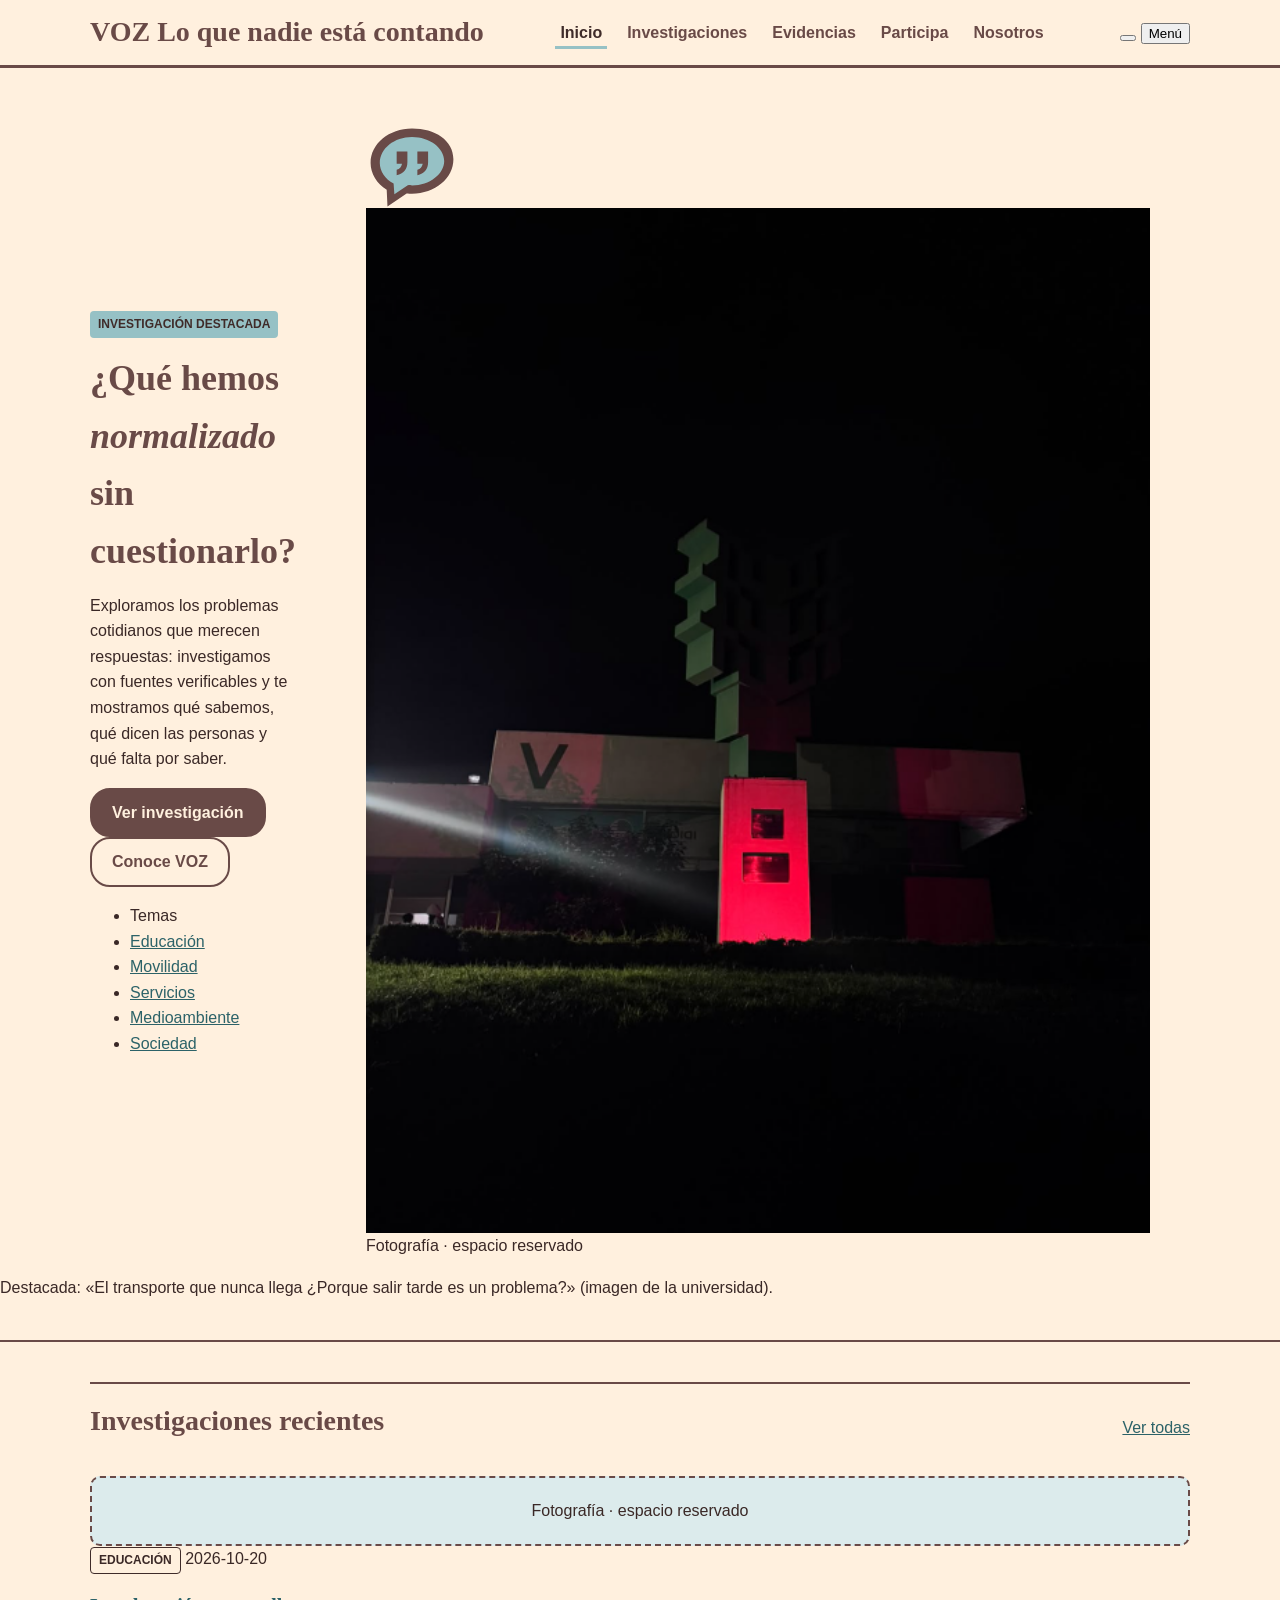
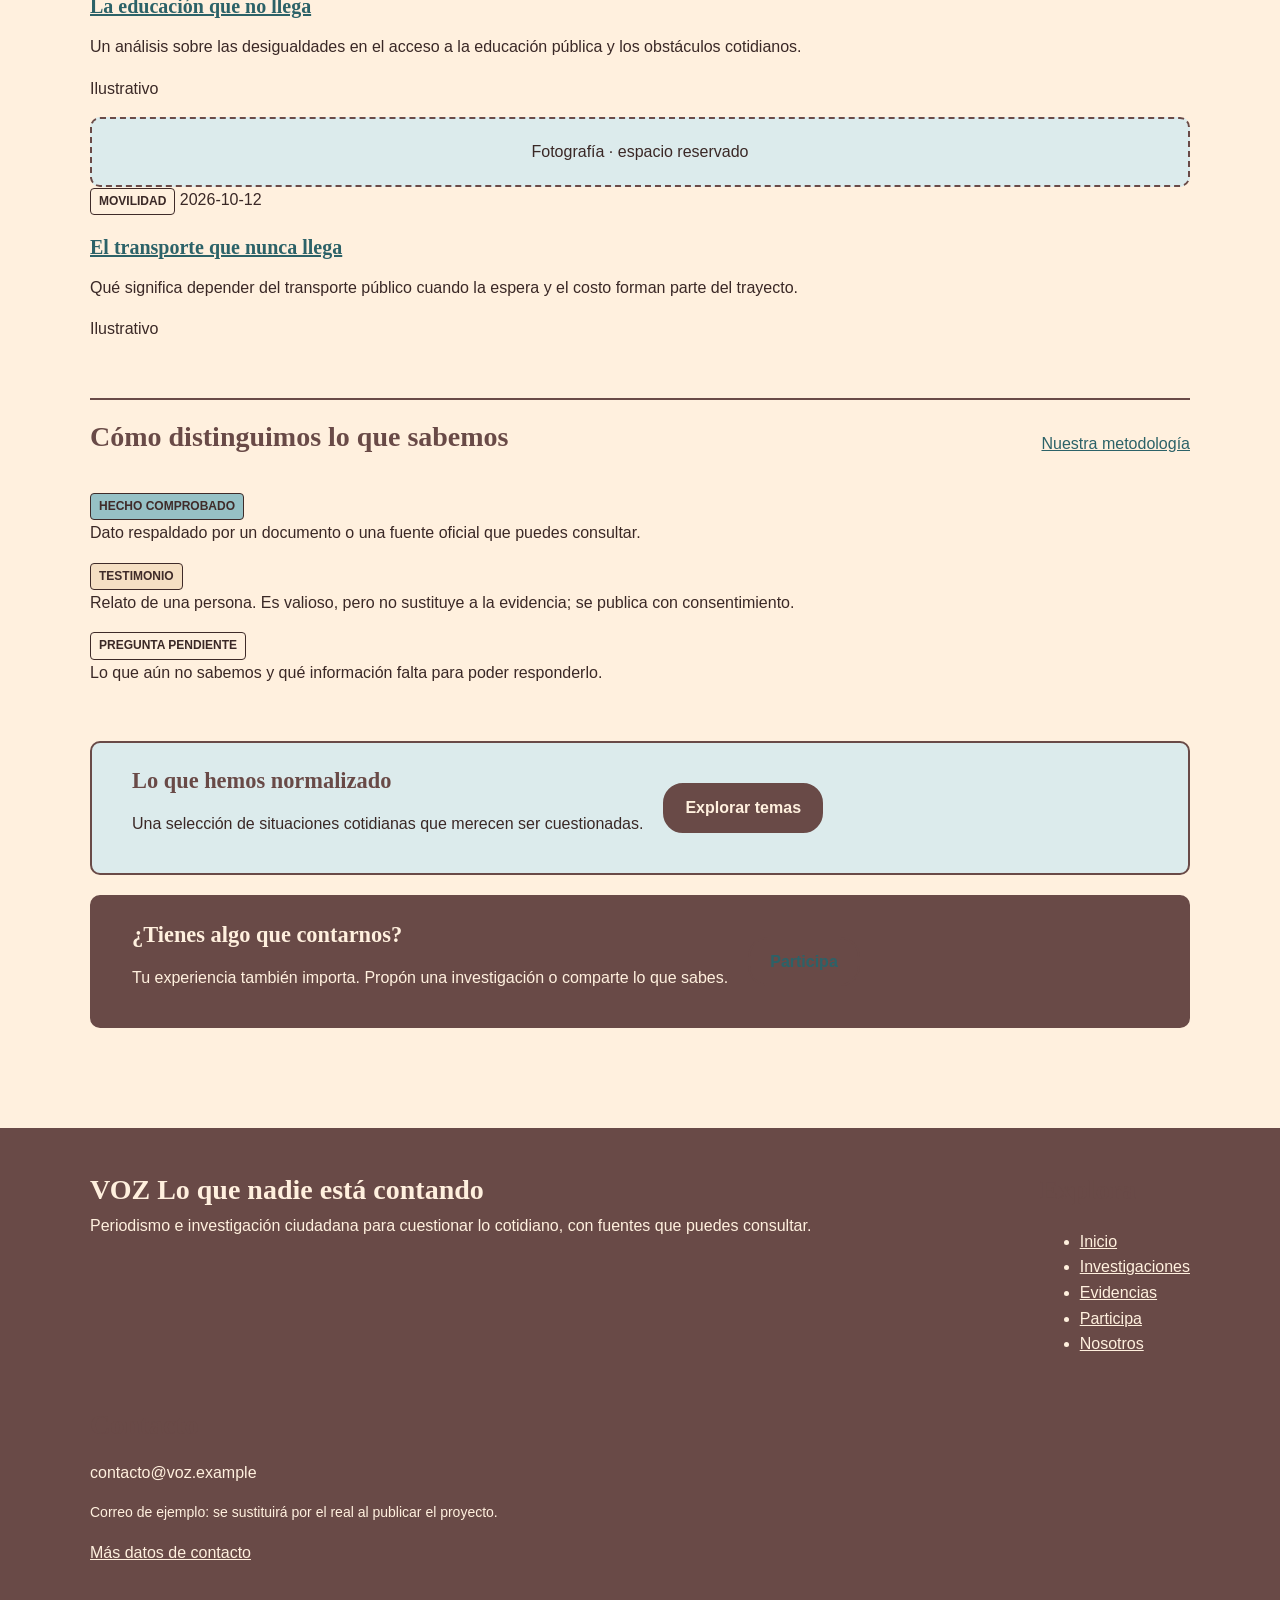
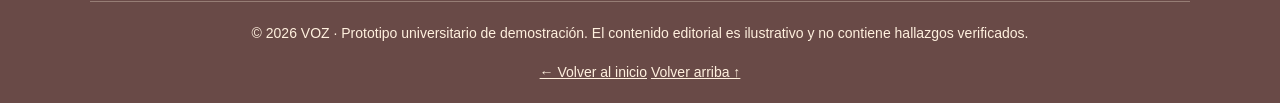
<file: index.html>
<!DOCTYPE html>
<html lang="es">
<head>
  <meta charset="utf-8">
  <meta name="viewport" content="width=device-width, initial-scale=1">
  <title>Inicio · VOZ — Lo que nadie está contando</title>
  <meta name="description" content="VOZ es una plataforma de periodismo e investigación ciudadana que cuestiona lo cotidiano con evidencias verificables.">
  <meta name="author" content="darany ramirez">
  <meta name="theme-color" content="#694A47">
  <link rel="icon" href="img/favicon.svg" type="image/svg+xml">
  <link rel="preconnect" href="https://fonts.googleapis.com">
  <link rel="preconnect" href="https://fonts.gstatic.com" crossorigin>
  <link rel="stylesheet" href="https://fonts.googleapis.com/css2?family=Fraunces:ital,opsz,wght@0,9..144,500;0,9..144,700;0,9..144,800;1,9..144,500;1,9..144,700&family=Source+Sans+3:wght@400;600;700&display=swap">
  <link rel="stylesheet" href="css/estilos.css">
  <script>document.documentElement.classList.add('js');</script>
</head>
<body id="top">
  <a class="skip" href="#contenido">Saltar al contenido</a>
  <header class="site-header">
    <div class="container header-in">
      <a class="logo" href="index.html" aria-label="VOZ — Lo que nadie está contando. Ir al inicio">
        <span class="logo__word">VOZ</span>
        <span class="logo__tag">Lo que nadie está contando</span>
      </a>
      <nav class="nav" id="menu-principal" aria-label="Navegación principal">
        <ul>
          <li><a href="index.html" aria-current="page">Inicio</a></li>
          <li><a href="investigaciones.html">Investigaciones</a></li>
          <li><a href="evidencias.html">Evidencias</a></li>
          <li><a href="participa.html">Participa</a></li>
          <li><a href="nosotros.html">Nosotros</a></li>
        </ul>
      </nav>
      <div class="header-actions">
        <button class="icon-btn search-btn" type="button" data-buscar aria-label="Buscar en VOZ"><span data-icon="buscar"></span></button>
        <button class="icon-btn menu-toggle" type="button" aria-expanded="false" aria-controls="menu-principal">
          <span class="sr-only">Menú</span><span class="menu-toggle__bars" aria-hidden="true"></span>
        </button>
      </div>
    </div>
  </header>

  <main id="contenido">
    <section class="hero" aria-labelledby="hero-titulo">
      <div class="container hero-grid">
        <div class="hero-text">
          <p class="eyebrow">Investigación destacada</p>
          <h1 id="hero-titulo">¿Qué hemos <em>normalizado</em> sin cuestionarlo?</h1>
          <p class="lead">Exploramos los problemas cotidianos que merecen respuestas: investigamos con fuentes verificables y te mostramos qué sabemos, qué dicen las personas y qué falta por saber.</p>
          <div class="btn-row">
            <a class="btn btn-primario" href="investigaciones.html#el-transporte-que-nunca-llega">Ver investigación <span data-icon="flecha"></span></a>
            <a class="btn btn-borde" href="nosotros.html">Conoce VOZ</a>
          </div>
          <ul class="temas" aria-label="Temas que investigamos">
            <li>Temas</li>
            <li><a href="investigaciones.html?cat=educacion">Educación</a></li>
            <li><a href="investigaciones.html?cat=movilidad">Movilidad</a></li>
            <li><a href="investigaciones.html?cat=servicios">Servicios</a></li>
            <li><a href="investigaciones.html?cat=medioambiente">Medioambiente</a></li>
            <li><a href="investigaciones.html?cat=sociedad">Sociedad</a></li>
          </ul>
        </div>
        <figure class="hero-fig">
          <img class="hero-marca" src="img/marca.svg" alt="" width="92" height="84">
          <img class="ph--hero" src="img/universidad.png" alt="Fotografía nocturna de la fachada de la universidad" width="800" height="600">
            <span data-icon="imagen"></span><span class="ph__txt">Fotografía · espacio reservado</span>
          </div>
          <figcaption>Destacada: «El transporte que nunca llega ¿Porque salir tarde es un problema?» (imagen de la universidad).</figcaption>
        </figure>
      </div>
    </section>

    <section class="section" aria-labelledby="recientes-titulo">
      <div class="container">
        <div class="sec-head">
          <h2 id="recientes-titulo">Investigaciones recientes</h2>
          <a class="link-flecha" href="investigaciones.html">Ver todas <span data-icon="flecha"></span></a>
        </div>
        <div class="grid-cards" id="recientes">
          <noscript><p>Activa JavaScript para ver las tarjetas o consulta el <a href="investigaciones.html">catálogo completo</a>.</p></noscript>
        </div>
      </div>
    </section>

    <section class="section" aria-labelledby="rigor-titulo" style="padding-top:0">
      <div class="container">
        <div class="sec-head">
          <h2 id="rigor-titulo">Cómo distinguimos lo que sabemos</h2>
          <a class="link-flecha" href="evidencias.html#metodologia">Nuestra metodología <span data-icon="flecha"></span></a>
        </div>
        <div class="leyenda">
          <div class="leyenda__item"><span class="etq etq--hecho">Hecho comprobado</span><p>Dato respaldado por un documento o una fuente oficial que puedes consultar.</p></div>
          <div class="leyenda__item"><span class="etq etq--testimonio">Testimonio</span><p>Relato de una persona. Es valioso, pero no sustituye a la evidencia; se publica con consentimiento.</p></div>
          <div class="leyenda__item"><span class="etq etq--pendiente">Pregunta pendiente</span><p>Lo que aún no sabemos y qué información falta para poder responderlo.</p></div>
        </div>
      </div>
    </section>

    <section class="section" style="padding-top:0" aria-label="Invitaciones">
      <div class="container">
        <div class="banner banner--azul">
          <span class="banner__ico" data-icon="megafono"></span>
          <div class="banner__txt">
            <h2 style="font-size:1.4rem">Lo que hemos normalizado</h2>
            <p>Una selección de situaciones cotidianas que merecen ser cuestionadas.</p>
          </div>
          <a class="btn btn-primario" href="investigaciones.html">Explorar temas <span data-icon="flecha"></span></a>
        </div>
        <div class="banner banner--cafe">
          <span class="banner__ico" data-icon="usuario"></span>
          <div class="banner__txt">
            <h2 style="font-size:1.4rem">¿Tienes algo que contarnos?</h2>
            <p>Tu experiencia también importa. Propón una investigación o comparte lo que sabes.</p>
          </div>
          <a class="btn btn-claro" href="participa.html">Participa <span data-icon="flecha"></span></a>
        </div>
      </div>
    </section>
  </main>
  <footer class="site-footer">
    <div class="container footer-in">
      <div class="footer-brand">
        <a class="logo" href="index.html" aria-label="VOZ — volver al inicio">
          <span class="logo__word">VOZ</span>
          <span class="logo__tag">Lo que nadie está contando</span>
        </a>
        <p>Periodismo e investigación ciudadana para cuestionar lo cotidiano, con fuentes que puedes consultar.</p>
      </div>
      <nav class="footer-nav" aria-label="Pie de página">
        <h2 class="footer-h">Explora</h2>
        <ul>
          <li><a href="index.html">Inicio</a></li>
          <li><a href="investigaciones.html">Investigaciones</a></li>
          <li><a href="evidencias.html">Evidencias</a></li>
          <li><a href="participa.html">Participa</a></li>
          <li><a href="nosotros.html">Nosotros</a></li>
        </ul>
      </nav>
      <div class="footer-contacto">
        <h2 class="footer-h">Contacto</h2>
        <p>contacto@voz.example</p>
        <p class="small">Correo de ejemplo: se sustituirá por el real al publicar el proyecto.</p>
        <p><a href="nosotros.html#contacto">Más datos de contacto</a></p>
      </div>
    </div>
    <div class="container footer-base">
      <p>© <span data-anio>2026</span> VOZ · Prototipo universitario de demostración. El contenido editorial es ilustrativo y no contiene hallazgos verificados.</p>
      <a href="index.html">← Volver al inicio</a>
      <a href="#top">Volver arriba ↑</a>
    </div>
  </footer>

  <script src="js/script.js"></script>
</body>
</html>
</file>
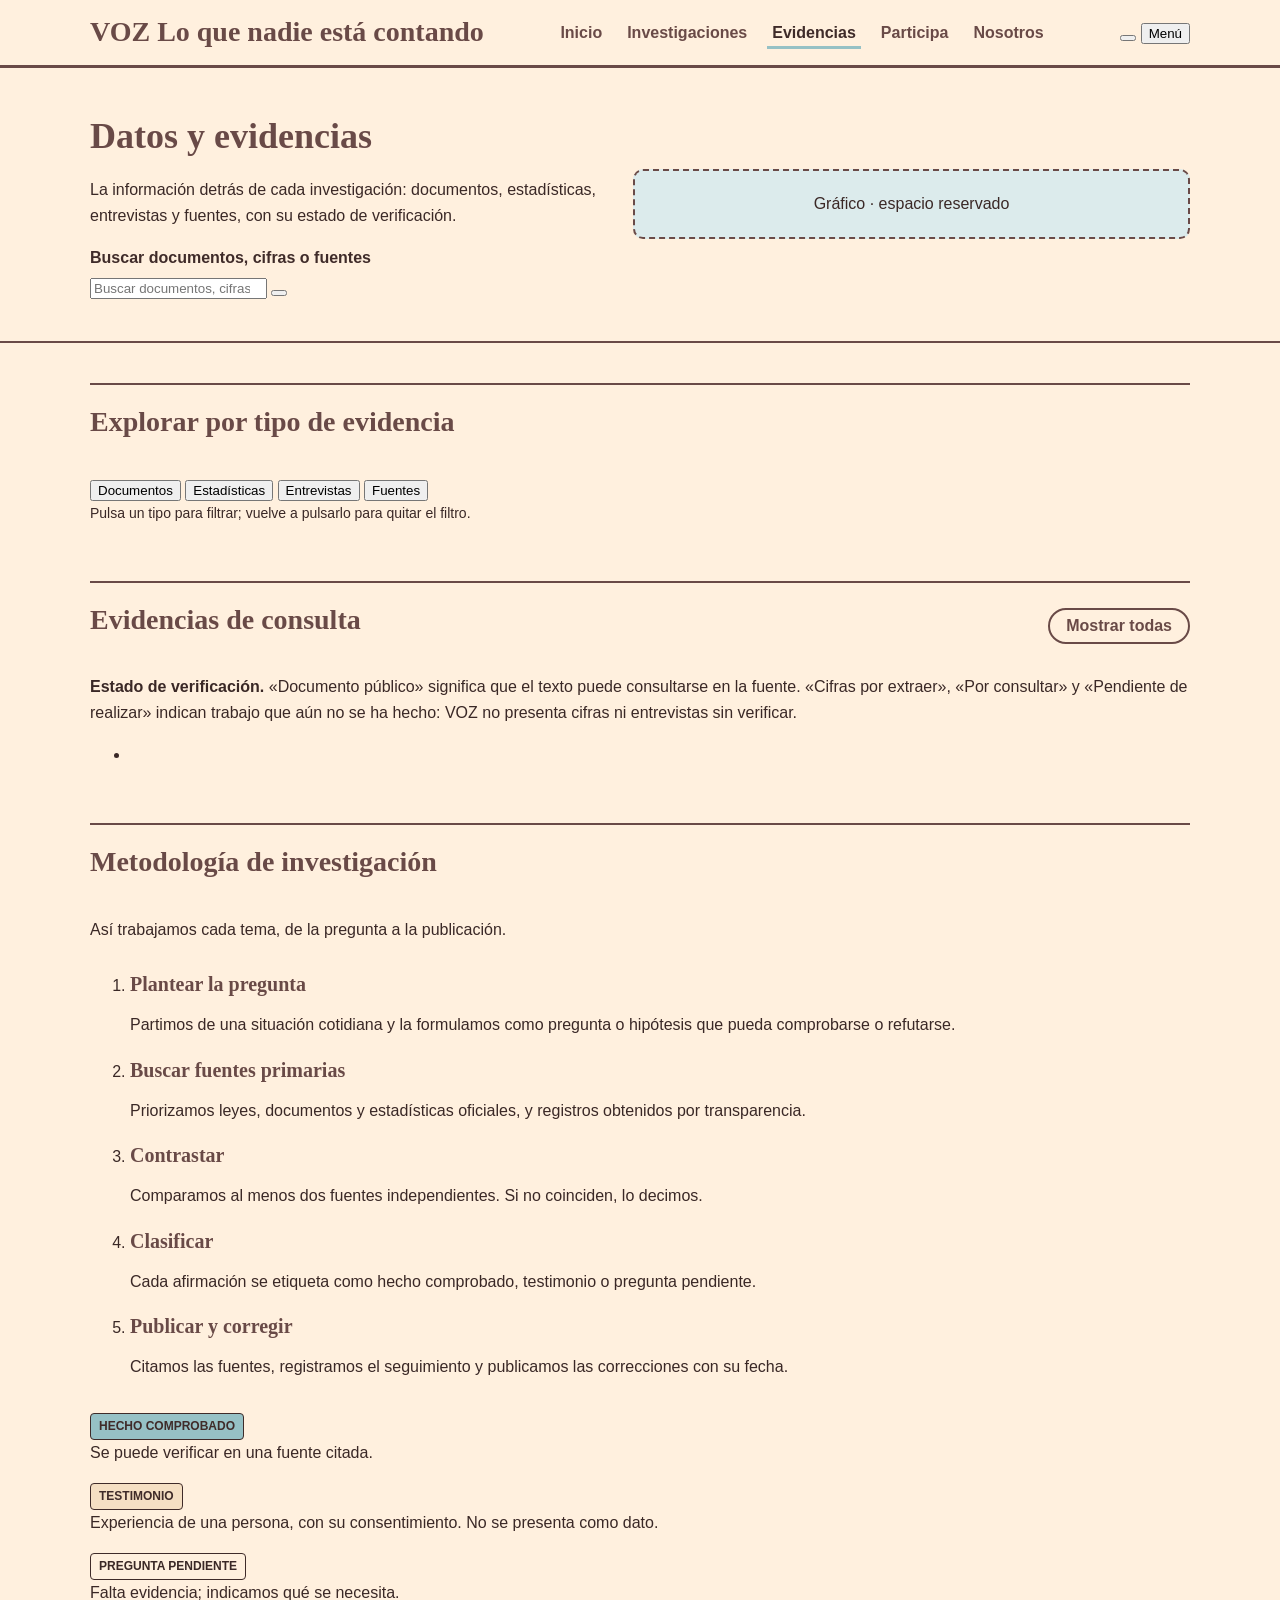
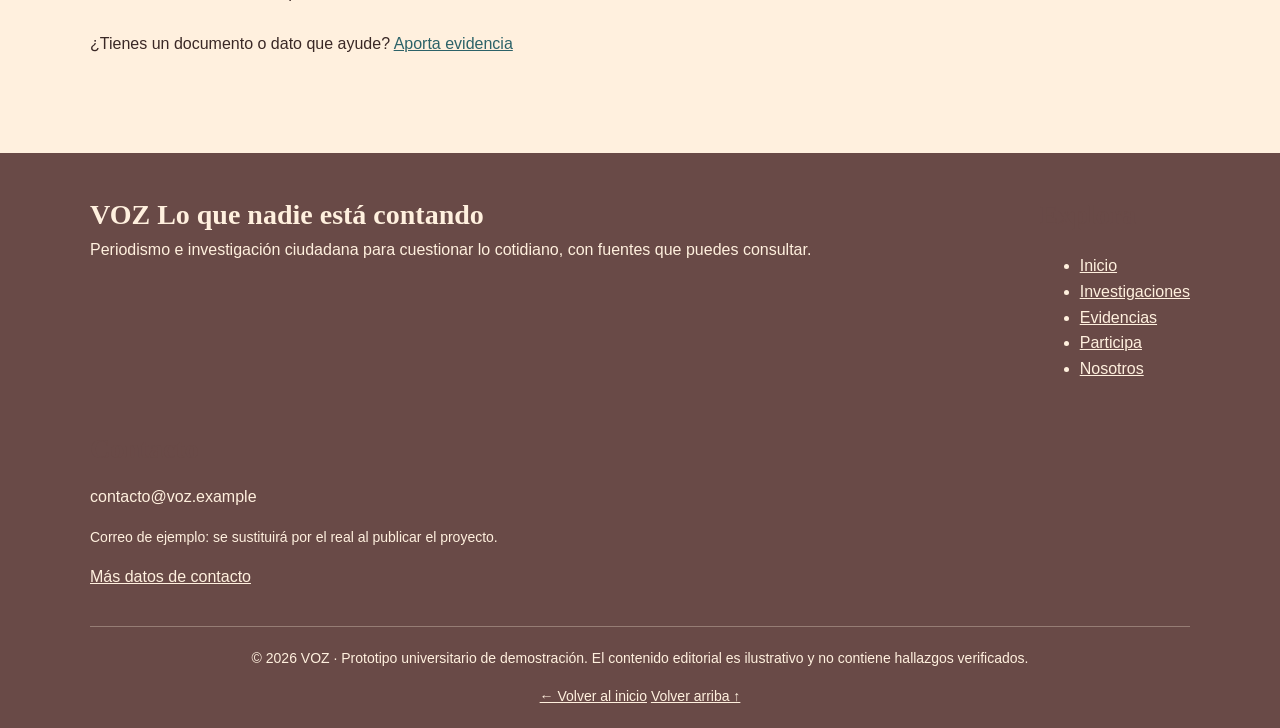
<file: evidencias.html>
<!DOCTYPE html>
<html lang="es">
<head>
  <meta charset="utf-8">
  <meta name="viewport" content="width=device-width, initial-scale=1">
  <title>Evidencias · VOZ — Lo que nadie está contando</title>
  <meta name="description" content="Documentos, estadísticas, entrevistas, fuentes y metodología detrás de cada investigación de VOZ.">
  <meta name="author" content="darany ramirez">
  <meta name="theme-color" content="#694A47">
  <link rel="icon" href="img/favicon.svg" type="image/svg+xml">
  <link rel="preconnect" href="https://fonts.googleapis.com">
  <link rel="preconnect" href="https://fonts.gstatic.com" crossorigin>
  <link rel="stylesheet" href="https://fonts.googleapis.com/css2?family=Fraunces:ital,opsz,wght@0,9..144,500;0,9..144,700;0,9..144,800;1,9..144,500;1,9..144,700&family=Source+Sans+3:wght@400;600;700&display=swap">
  <link rel="stylesheet" href="css/estilos.css">
  <script>document.documentElement.classList.add('js');</script>
</head>
<body id="top">
  <a class="skip" href="#contenido">Saltar al contenido</a>
  <header class="site-header">
    <div class="container header-in">
      <a class="logo" href="index.html" aria-label="VOZ — Lo que nadie está contando. Ir al inicio">
        <span class="logo__word">VOZ</span>
        <span class="logo__tag">Lo que nadie está contando</span>
      </a>
      <nav class="nav" id="menu-principal" aria-label="Navegación principal">
        <ul>
          <li><a href="index.html">Inicio</a></li>
          <li><a href="investigaciones.html">Investigaciones</a></li>
          <li><a href="evidencias.html" aria-current="page">Evidencias</a></li>
          <li><a href="participa.html">Participa</a></li>
          <li><a href="nosotros.html">Nosotros</a></li>
        </ul>
      </nav>
      <div class="header-actions">
        <button class="icon-btn search-btn" type="button" data-buscar aria-label="Buscar en VOZ"><span data-icon="buscar"></span></button>
        <button class="icon-btn menu-toggle" type="button" aria-expanded="false" aria-controls="menu-principal">
          <span class="sr-only">Menú</span><span class="menu-toggle__bars" aria-hidden="true"></span>
        </button>
      </div>
    </div>
  </header>

  <main id="contenido">
    <section class="page-hero" aria-labelledby="titulo-pagina">
      <div class="container page-hero__grid">
        <div>
          <h1 id="titulo-pagina">Datos y evidencias</h1>
          <p class="lead">La información detrás de cada investigación: documentos, estadísticas, entrevistas y fuentes, con su estado de verificación.</p>
          <form class="campo-buscar" id="form-buscar-ev" role="search">
            <label class="sr-only" for="buscar-ev">Buscar documentos, cifras o fuentes</label>
            <input id="buscar-ev" type="search" placeholder="Buscar documentos, cifras o fuentes…" autocomplete="off">
            <button type="submit" aria-label="Buscar"><span data-icon="buscar"></span></button>
          </form>
        </div>
        <div class="ph" role="img" aria-label="Espacio reservado para una imagen o gráfico de portada">
          <span data-icon="grafica"></span><span class="ph__txt">Gráfico · espacio reservado</span>
        </div>
      </div>
    </section>

    <section class="section" aria-labelledby="tipos-titulo">
      <div class="container">
        <div class="sec-head"><h2 id="tipos-titulo">Explorar por tipo de evidencia</h2></div>
        <div class="tiles" id="tiles">
          <button class="tile" type="button" data-tipo="documento" aria-pressed="false"><span class="tile__ico" data-icon="doc"></span><span class="tile__t">Documentos</span><span class="tile__n" data-n></span></button>
          <button class="tile" type="button" data-tipo="estadistica" aria-pressed="false"><span class="tile__ico" data-icon="grafica"></span><span class="tile__t">Estadísticas</span><span class="tile__n" data-n></span></button>
          <button class="tile" type="button" data-tipo="entrevista" aria-pressed="false"><span class="tile__ico" data-icon="chat"></span><span class="tile__t">Entrevistas</span><span class="tile__n" data-n></span></button>
          <button class="tile" type="button" data-tipo="fuente" aria-pressed="false"><span class="tile__ico" data-icon="libro"></span><span class="tile__t">Fuentes</span><span class="tile__n" data-n></span></button>
        </div>
        <p class="hint small">Pulsa un tipo para filtrar; vuelve a pulsarlo para quitar el filtro.</p>
      </div>
    </section>

    <section class="section" style="padding-top:0" aria-labelledby="lista-titulo">
      <div class="container">
        <div class="sec-head">
          <h2 id="lista-titulo">Evidencias de consulta</h2>
          <button class="btn btn-borde" type="button" id="reset-ev" style="padding:.45rem 1rem">Mostrar todas</button>
        </div>
        <p class="aviso"><strong>Estado de verificación.</strong> «Documento público» significa que el texto puede consultarse en la fuente. «Cifras por extraer», «Por consultar» y «Pendiente de realizar» indican trabajo que aún no se ha hecho: VOZ no presenta cifras ni entrevistas sin verificar.</p>
        <p class="conteo" id="conteo-ev" role="status"></p>
        <ul class="ev-lista" id="lista-ev">
          <li><noscript>Esta lista necesita JavaScript. Consulta mientras tanto el <a href="https://www.diputados.gob.mx/LeyesBiblio/index.htm" target="_blank" rel="noopener noreferrer">marco legal</a> y el <a href="https://www.inegi.org.mx/" target="_blank" rel="noopener noreferrer">sitio de INEGI</a>.</noscript></li>
        </ul>
        <div class="vacio" id="vacio-ev" hidden>
          <h3>No encontramos evidencias con esa búsqueda</h3>
          <p>Prueba con otra palabra o <a href="participa.html?tipo=evidencia">aporta una evidencia</a>.</p>
        </div>
      </div>
    </section>

    <section class="section" style="padding-top:0" id="metodologia" aria-labelledby="metodologia-titulo">
      <div class="container">
        <div class="sec-head"><h2 id="metodologia-titulo">Metodología de investigación</h2></div>
        <p class="lead" style="margin-bottom:1.6rem">Así trabajamos cada tema, de la pregunta a la publicación.</p>
        <ol class="pasos">
          <li class="paso"><h3>Plantear la pregunta</h3><p>Partimos de una situación cotidiana y la formulamos como pregunta o hipótesis que pueda comprobarse o refutarse.</p></li>
          <li class="paso"><h3>Buscar fuentes primarias</h3><p>Priorizamos leyes, documentos y estadísticas oficiales, y registros obtenidos por transparencia.</p></li>
          <li class="paso"><h3>Contrastar</h3><p>Comparamos al menos dos fuentes independientes. Si no coinciden, lo decimos.</p></li>
          <li class="paso"><h3>Clasificar</h3><p>Cada afirmación se etiqueta como hecho comprobado, testimonio o pregunta pendiente.</p></li>
          <li class="paso"><h3>Publicar y corregir</h3><p>Citamos las fuentes, registramos el seguimiento y publicamos las correcciones con su fecha.</p></li>
        </ol>
        <div class="leyenda" style="margin-top:2rem">
          <div class="leyenda__item"><span class="etq etq--hecho">Hecho comprobado</span><p>Se puede verificar en una fuente citada.</p></div>
          <div class="leyenda__item"><span class="etq etq--testimonio">Testimonio</span><p>Experiencia de una persona, con su consentimiento. No se presenta como dato.</p></div>
          <div class="leyenda__item"><span class="etq etq--pendiente">Pregunta pendiente</span><p>Falta evidencia; indicamos qué se necesita.</p></div>
        </div>
        <p style="margin-top:1.6rem">¿Tienes un documento o dato que ayude? <a class="link-flecha" href="participa.html?tipo=evidencia">Aporta evidencia <span data-icon="flecha"></span></a></p>
      </div>
    </section>
  </main>
  <footer class="site-footer">
    <div class="container footer-in">
      <div class="footer-brand">
        <a class="logo" href="index.html" aria-label="VOZ — volver al inicio">
          <span class="logo__word">VOZ</span>
          <span class="logo__tag">Lo que nadie está contando</span>
        </a>
        <p>Periodismo e investigación ciudadana para cuestionar lo cotidiano, con fuentes que puedes consultar.</p>
      </div>
      <nav class="footer-nav" aria-label="Pie de página">
        <h2 class="footer-h">Explora</h2>
        <ul>
          <li><a href="index.html">Inicio</a></li>
          <li><a href="investigaciones.html">Investigaciones</a></li>
          <li><a href="evidencias.html">Evidencias</a></li>
          <li><a href="participa.html">Participa</a></li>
          <li><a href="nosotros.html">Nosotros</a></li>
        </ul>
      </nav>
      <div class="footer-contacto">
        <h2 class="footer-h">Contacto</h2>
        <p>contacto@voz.example</p>
        <p class="small">Correo de ejemplo: se sustituirá por el real al publicar el proyecto.</p>
        <p><a href="nosotros.html#contacto">Más datos de contacto</a></p>
      </div>
    </div>
    <div class="container footer-base">
      <p>© <span data-anio>2026</span> VOZ · Prototipo universitario de demostración. El contenido editorial es ilustrativo y no contiene hallazgos verificados.</p>
      <a href="index.html">← Volver al inicio</a>
      <a href="#top">Volver arriba ↑</a>
    </div>
  </footer>

  <script src="js/script.js"></script>
</body>
</html>
</file>
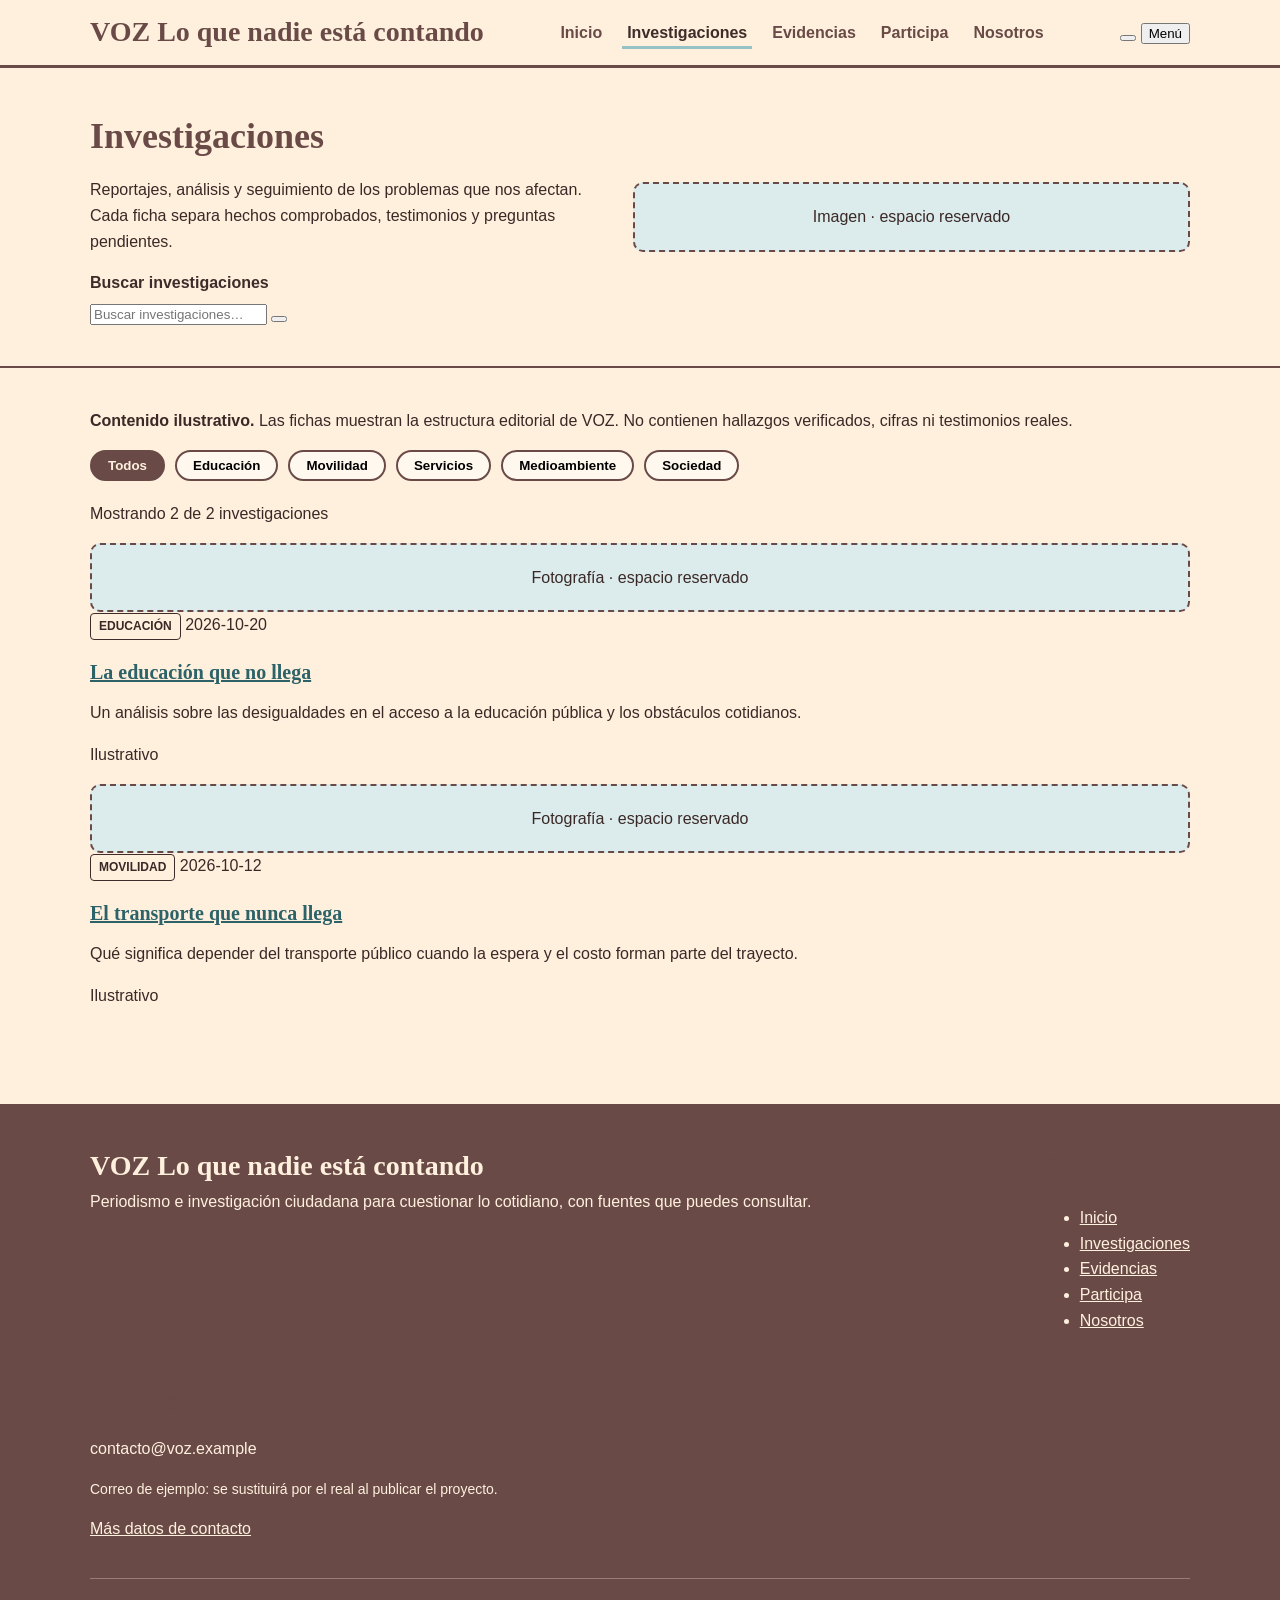
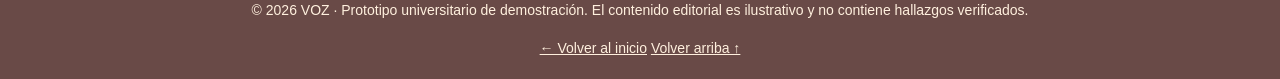
<file: investigaciones.html>
<!DOCTYPE html>
<html lang="es">
<head>
  <meta charset="utf-8">
  <meta name="viewport" content="width=device-width, initial-scale=1">
  <title>Investigaciones · VOZ — Lo que nadie está contando</title>
  <meta name="description" content="Catálogo de investigaciones de VOZ sobre educación, movilidad, servicios, medioambiente y sociedad.">
  <meta name="author" content="darany ramirez">
  <meta name="theme-color" content="#694A47">
  <link rel="icon" href="img/favicon.svg" type="image/svg+xml">
  <link rel="preconnect" href="https://fonts.googleapis.com">
  <link rel="preconnect" href="https://fonts.gstatic.com" crossorigin>
  <link rel="stylesheet" href="https://fonts.googleapis.com/css2?family=Fraunces:ital,opsz,wght@0,9..144,500;0,9..144,700;0,9..144,800;1,9..144,500;1,9..144,700&family=Source+Sans+3:wght@400;600;700&display=swap">
  <link rel="stylesheet" href="css/estilos.css">
  <script>document.documentElement.classList.add('js');</script>
</head>
<body id="top">
  <a class="skip" href="#contenido">Saltar al contenido</a>
  <header class="site-header">
    <div class="container header-in">
      <a class="logo" href="index.html" aria-label="VOZ — Lo que nadie está contando. Ir al inicio">
        <span class="logo__word">VOZ</span>
        <span class="logo__tag">Lo que nadie está contando</span>
      </a>
      <nav class="nav" id="menu-principal" aria-label="Navegación principal">
        <ul>
          <li><a href="index.html">Inicio</a></li>
          <li><a href="investigaciones.html" aria-current="page">Investigaciones</a></li>
          <li><a href="evidencias.html">Evidencias</a></li>
          <li><a href="participa.html">Participa</a></li>
          <li><a href="nosotros.html">Nosotros</a></li>
        </ul>
      </nav>
      <div class="header-actions">
        <button class="icon-btn search-btn" type="button" data-buscar aria-label="Buscar en VOZ"><span data-icon="buscar"></span></button>
        <button class="icon-btn menu-toggle" type="button" aria-expanded="false" aria-controls="menu-principal">
          <span class="sr-only">Menú</span><span class="menu-toggle__bars" aria-hidden="true"></span>
        </button>
      </div>
    </div>
  </header>

  <main id="contenido">
    <section class="page-hero" aria-labelledby="titulo-pagina">
      <div class="container page-hero__grid">
        <div>
          <h1 id="titulo-pagina">Investigaciones</h1>
          <p class="lead">Reportajes, análisis y seguimiento de los problemas que nos afectan. Cada ficha separa hechos comprobados, testimonios y preguntas pendientes.</p>
          <form class="campo-buscar" id="form-buscar-inv" role="search">
            <label class="sr-only" for="buscar-inv">Buscar investigaciones</label>
            <input id="buscar-inv" type="search" placeholder="Buscar investigaciones…" autocomplete="off">
            <button type="submit" aria-label="Buscar"><span data-icon="buscar"></span></button>
          </form>
        </div>
        <div class="ph" role="img" aria-label="Espacio reservado para una imagen de portada">
          <span data-icon="imagen"></span><span class="ph__txt">Imagen · espacio reservado</span>
        </div>
      </div>
    </section>

    <section class="section" aria-label="Catálogo de investigaciones">
      <div class="container">
        <p class="aviso"><strong>Contenido ilustrativo.</strong> Las fichas muestran la estructura editorial de VOZ. No contienen hallazgos verificados, cifras ni testimonios reales.</p>
        <ul class="filtros" id="filtros" aria-label="Filtrar por categoría">
          <li><button class="filtro" type="button" data-cat="todos" aria-pressed="true">Todos</button></li>
          <li><button class="filtro" type="button" data-cat="educacion" aria-pressed="false">Educación</button></li>
          <li><button class="filtro" type="button" data-cat="movilidad" aria-pressed="false">Movilidad</button></li>
          <li><button class="filtro" type="button" data-cat="servicios" aria-pressed="false">Servicios</button></li>
          <li><button class="filtro" type="button" data-cat="medioambiente" aria-pressed="false">Medioambiente</button></li>
          <li><button class="filtro" type="button" data-cat="sociedad" aria-pressed="false">Sociedad</button></li>
        </ul>
        <p class="conteo" id="conteo-inv" role="status"></p>
        <div class="grid-cards" id="grid-inv">
          <noscript><p>Esta página necesita JavaScript para mostrar y filtrar las investigaciones.</p></noscript>
        </div>
        <div class="vacio" id="vacio-inv" hidden>
          <h2 style="font-size:1.4rem">No hay investigaciones con ese filtro</h2>
          <p>Prueba con otra categoría o palabra. Si es un tema que falta, <a href="participa.html">propónlo aquí</a>.</p>
          <button class="btn btn-borde" type="button" id="limpiar-inv">Mostrar todas</button>
        </div>
      </div>
    </section>
  </main>
  <footer class="site-footer">
    <div class="container footer-in">
      <div class="footer-brand">
        <a class="logo" href="index.html" aria-label="VOZ — volver al inicio">
          <span class="logo__word">VOZ</span>
          <span class="logo__tag">Lo que nadie está contando</span>
        </a>
        <p>Periodismo e investigación ciudadana para cuestionar lo cotidiano, con fuentes que puedes consultar.</p>
      </div>
      <nav class="footer-nav" aria-label="Pie de página">
        <h2 class="footer-h">Explora</h2>
        <ul>
          <li><a href="index.html">Inicio</a></li>
          <li><a href="investigaciones.html">Investigaciones</a></li>
          <li><a href="evidencias.html">Evidencias</a></li>
          <li><a href="participa.html">Participa</a></li>
          <li><a href="nosotros.html">Nosotros</a></li>
        </ul>
      </nav>
      <div class="footer-contacto">
        <h2 class="footer-h">Contacto</h2>
        <p>contacto@voz.example</p>
        <p class="small">Correo de ejemplo: se sustituirá por el real al publicar el proyecto.</p>
        <p><a href="nosotros.html#contacto">Más datos de contacto</a></p>
      </div>
    </div>
    <div class="container footer-base">
      <p>© <span data-anio>2026</span> VOZ · Prototipo universitario de demostración. El contenido editorial es ilustrativo y no contiene hallazgos verificados.</p>
      <a href="index.html">← Volver al inicio</a>
      <a href="#top">Volver arriba ↑</a>
    </div>
  </footer>

  <dialog class="reportaje" id="reportaje" aria-labelledby="rep-titulo">
    <div class="reportaje__in">
      <div class="reportaje__bar">
        <span class="logo__word" aria-hidden="true">VOZ</span>
        <button class="icon-btn" type="button" data-cerrar aria-label="Cerrar reportaje"><span data-icon="cerrar"></span></button>
      </div>
      <div class="rep-main" id="rep-cuerpo"></div>
    </div>
  </dialog>

  <script src="js/script.js"></script>
</body>
</html>
</file>
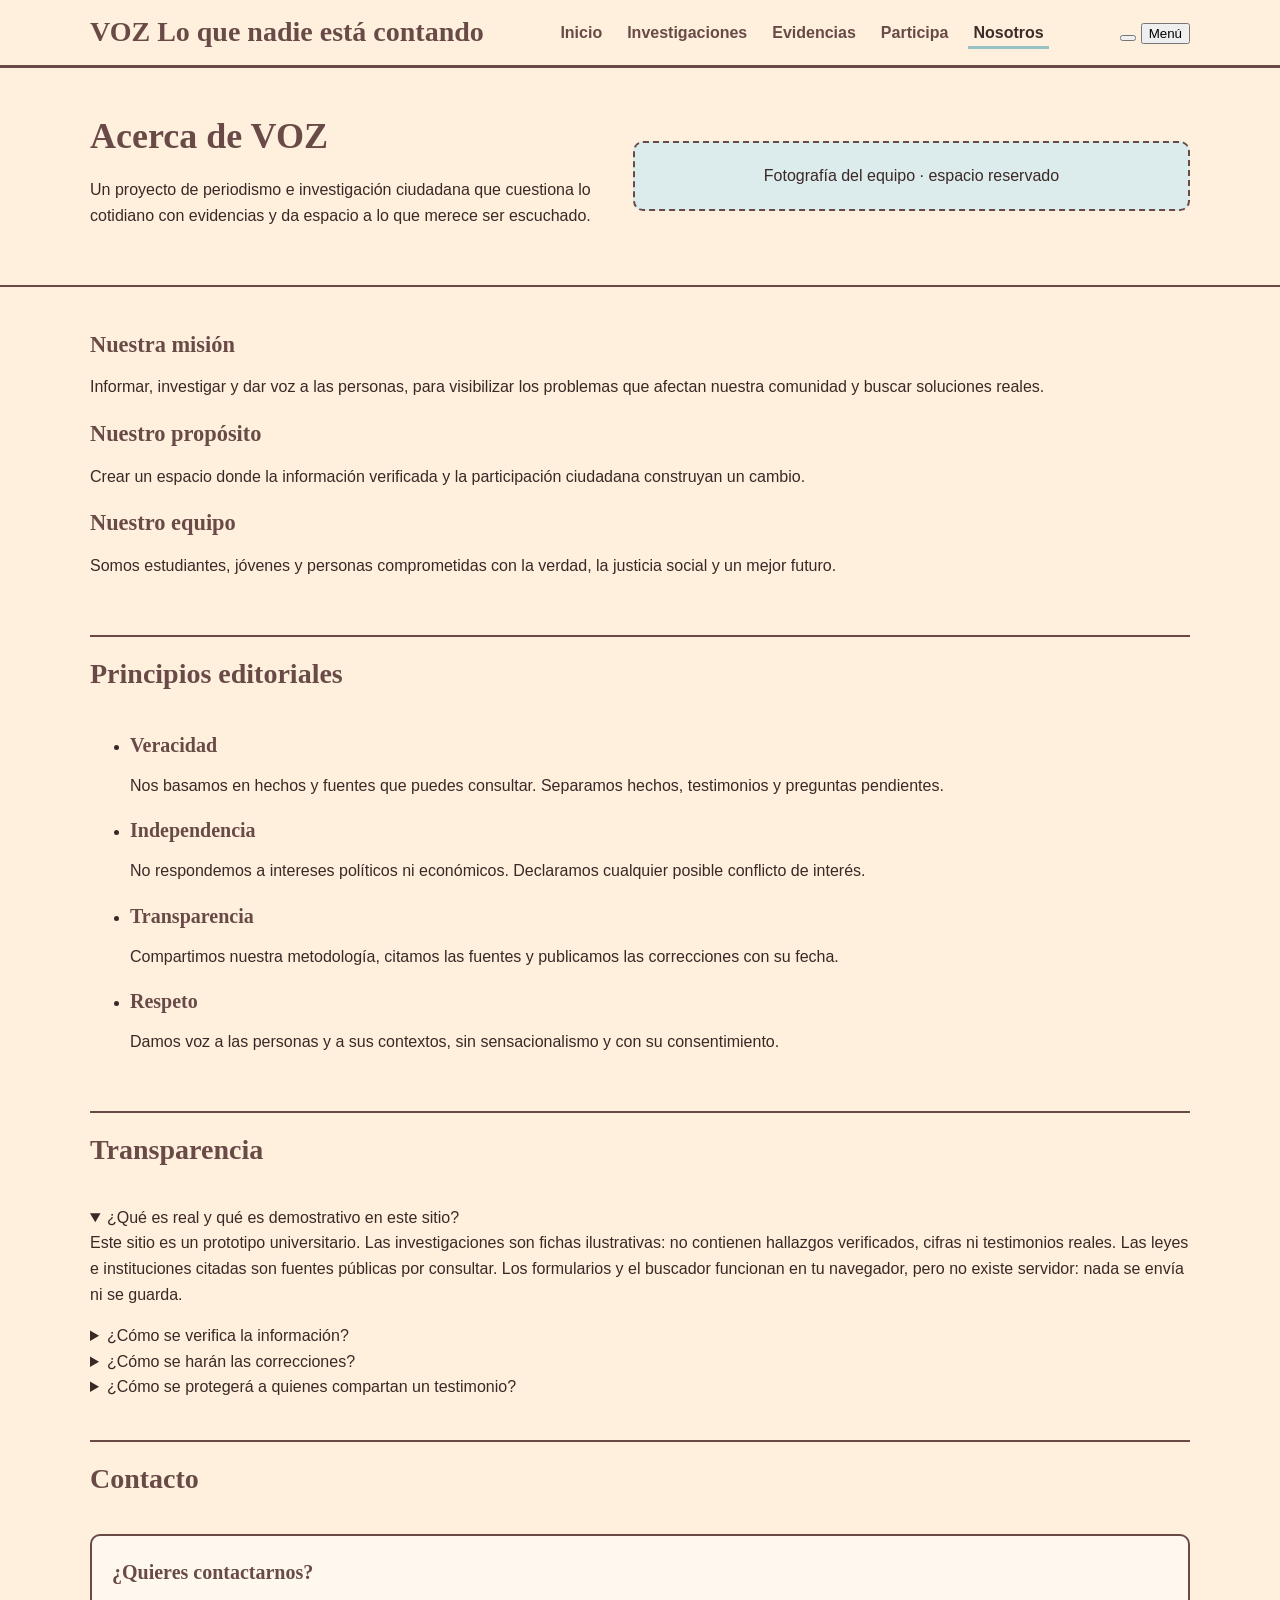
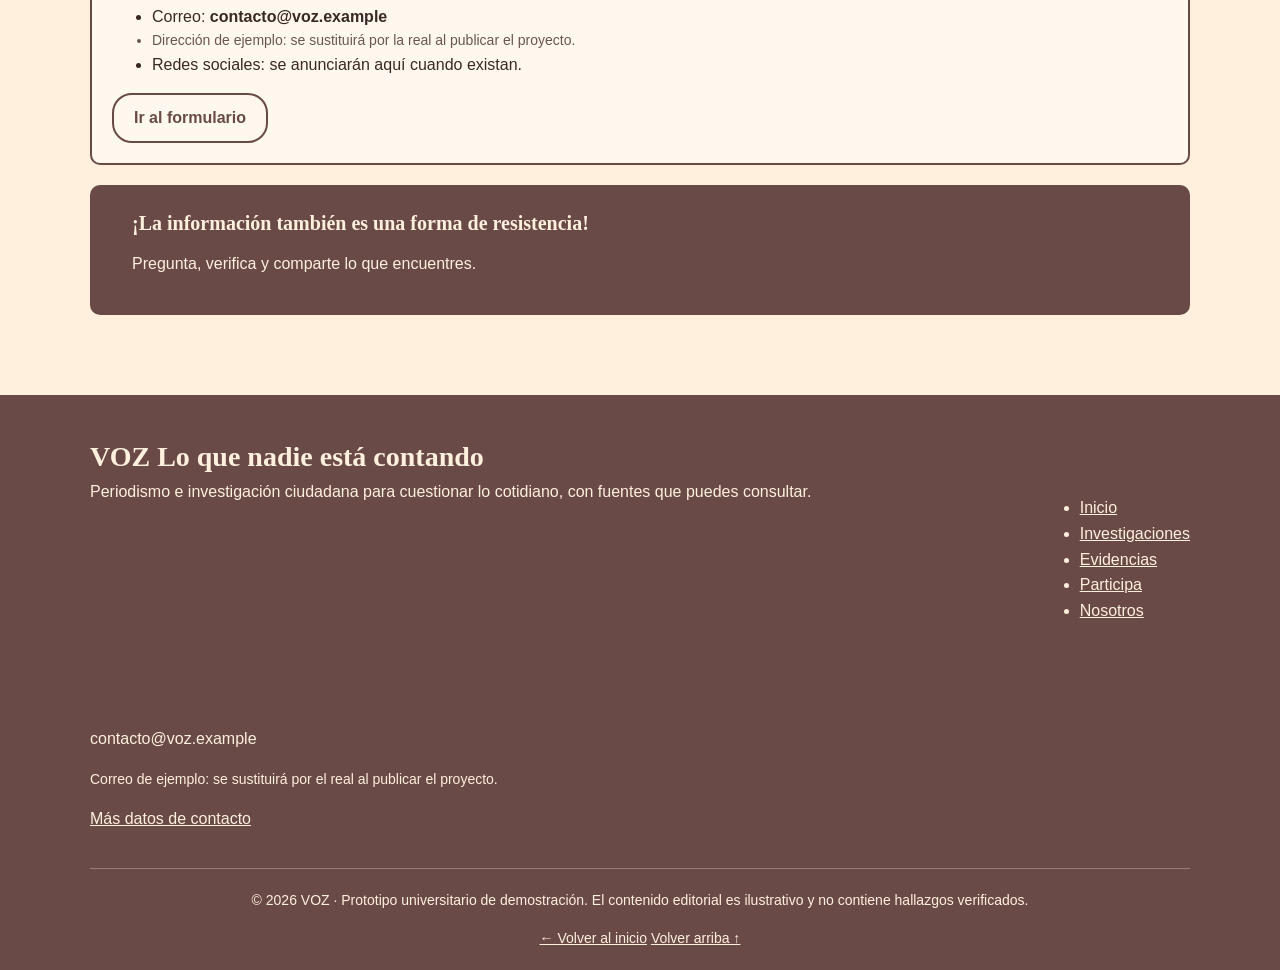
<file: nosotros.html>
<!DOCTYPE html>
<html lang="es">
<head>
  <meta charset="utf-8">
  <meta name="viewport" content="width=device-width, initial-scale=1">
  <title>Nosotros · VOZ — Lo que nadie está contando</title>
  <meta name="description" content="Misión, propósito, principios editoriales, transparencia y contacto de VOZ.">
  <meta name="author" content="darany ramirez">
  <meta name="theme-color" content="#694A47">
  <link rel="icon" href="img/favicon.svg" type="image/svg+xml">
  <link rel="preconnect" href="https://fonts.googleapis.com">
  <link rel="preconnect" href="https://fonts.gstatic.com" crossorigin>
  <link rel="stylesheet" href="https://fonts.googleapis.com/css2?family=Fraunces:ital,opsz,wght@0,9..144,500;0,9..144,700;0,9..144,800;1,9..144,500;1,9..144,700&family=Source+Sans+3:wght@400;600;700&display=swap">
  <link rel="stylesheet" href="css/estilos.css">
  <script>document.documentElement.classList.add('js');</script>
</head>
<body id="top">
  <a class="skip" href="#contenido">Saltar al contenido</a>
  <header class="site-header">
    <div class="container header-in">
      <a class="logo" href="index.html" aria-label="VOZ — Lo que nadie está contando. Ir al inicio">
        <span class="logo__word">VOZ</span>
        <span class="logo__tag">Lo que nadie está contando</span>
      </a>
      <nav class="nav" id="menu-principal" aria-label="Navegación principal">
        <ul>
          <li><a href="index.html">Inicio</a></li>
          <li><a href="investigaciones.html">Investigaciones</a></li>
          <li><a href="evidencias.html">Evidencias</a></li>
          <li><a href="participa.html">Participa</a></li>
          <li><a href="nosotros.html" aria-current="page">Nosotros</a></li>
        </ul>
      </nav>
      <div class="header-actions">
        <button class="icon-btn search-btn" type="button" data-buscar aria-label="Buscar en VOZ"><span data-icon="buscar"></span></button>
        <button class="icon-btn menu-toggle" type="button" aria-expanded="false" aria-controls="menu-principal">
          <span class="sr-only">Menú</span><span class="menu-toggle__bars" aria-hidden="true"></span>
        </button>
      </div>
    </div>
  </header>

  <main id="contenido">
    <section class="page-hero" aria-labelledby="titulo-pagina">
      <div class="container page-hero__grid">
        <div>
          <h1 id="titulo-pagina">Acerca de VOZ</h1>
          <p class="lead">Un proyecto de periodismo e investigación ciudadana que cuestiona lo cotidiano con evidencias y da espacio a lo que merece ser escuchado.</p>
        </div>
        <div class="ph" role="img" aria-label="Espacio reservado para una fotografía del equipo"><span data-icon="equipo"></span><span class="ph__txt">Fotografía del equipo · espacio reservado</span></div>
      </div>
    </section>

    <section class="section" aria-label="Misión, propósito y equipo">
      <div class="container">
        <div class="pilares">
          <article class="pilar"><span class="pilar__ico" data-icon="objetivo"></span><h2 style="font-size:1.4rem">Nuestra misión</h2><p>Informar, investigar y dar voz a las personas, para visibilizar los problemas que afectan nuestra comunidad y buscar soluciones reales.</p></article>
          <article class="pilar"><span class="pilar__ico" data-icon="ojo"></span><h2 style="font-size:1.4rem">Nuestro propósito</h2><p>Crear un espacio donde la información verificada y la participación ciudadana construyan un cambio.</p></article>
          <article class="pilar"><span class="pilar__ico" data-icon="equipo"></span><h2 style="font-size:1.4rem">Nuestro equipo</h2><p>Somos estudiantes, jóvenes y personas comprometidas con la verdad, la justicia social y un mejor futuro.</p></article>
        </div>
      </div>
    </section>

    <section class="section" style="padding-top:0" aria-labelledby="principios-titulo">
      <div class="container">
        <div class="sec-head"><h2 id="principios-titulo">Principios editoriales</h2></div>
        <ul class="principios">
          <li class="principio"><span class="principio__ico" data-icon="escudo"></span><h3>Veracidad</h3><p>Nos basamos en hechos y fuentes que puedes consultar. Separamos hechos, testimonios y preguntas pendientes.</p></li>
          <li class="principio"><span class="principio__ico" data-icon="brujula"></span><h3>Independencia</h3><p>No respondemos a intereses políticos ni económicos. Declaramos cualquier posible conflicto de interés.</p></li>
          <li class="principio"><span class="principio__ico" data-icon="ojo"></span><h3>Transparencia</h3><p>Compartimos nuestra metodología, citamos las fuentes y publicamos las correcciones con su fecha.</p></li>
          <li class="principio"><span class="principio__ico" data-icon="corazon"></span><h3>Respeto</h3><p>Damos voz a las personas y a sus contextos, sin sensacionalismo y con su consentimiento.</p></li>
        </ul>
      </div>
    </section>

    <section class="section" style="padding-top:0" id="transparencia" aria-labelledby="transparencia-titulo">
      <div class="container">
        <div class="sec-head"><h2 id="transparencia-titulo">Transparencia</h2></div>
        <div class="faq">
          <details open>
            <summary>¿Qué es real y qué es demostrativo en este sitio?</summary>
            <p>Este sitio es un prototipo universitario. Las investigaciones son fichas ilustrativas: no contienen hallazgos verificados, cifras ni testimonios reales. Las leyes e instituciones citadas son fuentes públicas por consultar. Los formularios y el buscador funcionan en tu navegador, pero no existe servidor: nada se envía ni se guarda.</p>
          </details>
          <details>
            <summary>¿Cómo se verifica la información?</summary>
            <p>Cada investigación sigue una metodología de cinco pasos y clasifica sus afirmaciones como hecho comprobado, testimonio o pregunta pendiente. <a href="evidencias.html#metodologia">Consulta la metodología</a>.</p>
          </details>
          <details>
            <summary>¿Cómo se harán las correcciones?</summary>
            <p>Cada investigación tiene un apartado de seguimiento y actualizaciones donde VOZ se compromete a registrar cualquier corrección, indicando qué cambió y cuándo.</p>
          </details>
          <details>
            <summary>¿Cómo se protegerá a quienes compartan un testimonio?</summary>
            <p>VOZ se compromete a publicar testimonios solo con consentimiento, a ofrecer la opción de usar seudónimo y a no publicar datos de terceros ni información que permita identificar a menores.</p>
          </details>
        </div>
      </div>
    </section>

    <section class="section" style="padding-top:0" id="contacto" aria-labelledby="contacto-titulo">
      <div class="container">
        <div class="sec-head"><h2 id="contacto-titulo">Contacto</h2></div>
        <div class="dos-col">
          <div class="panel">
            <h3>¿Quieres contactarnos?</h3>
            <ul class="contacto-lista">
              <li>Correo: <strong>contacto@voz.example</strong></li>
              <li class="small muted">Dirección de ejemplo: se sustituirá por la real al publicar el proyecto.</li>
              <li>Redes sociales: se anunciarán aquí cuando existan.</li>
            </ul>
            <a class="btn btn-borde" href="participa.html">Ir al formulario <span data-icon="flecha"></span></a>
          </div>
          <div class="banner banner--cafe" style="margin:0">
            <span class="banner__ico" data-icon="megafono"></span>
            <div class="banner__txt"><h3>¡La información también es una forma de resistencia!</h3><p>Pregunta, verifica y comparte lo que encuentres.</p></div>
          </div>
        </div>
      </div>
    </section>
  </main>
  <footer class="site-footer">
    <div class="container footer-in">
      <div class="footer-brand">
        <a class="logo" href="index.html" aria-label="VOZ — volver al inicio">
          <span class="logo__word">VOZ</span>
          <span class="logo__tag">Lo que nadie está contando</span>
        </a>
        <p>Periodismo e investigación ciudadana para cuestionar lo cotidiano, con fuentes que puedes consultar.</p>
      </div>
      <nav class="footer-nav" aria-label="Pie de página">
        <h2 class="footer-h">Explora</h2>
        <ul>
          <li><a href="index.html">Inicio</a></li>
          <li><a href="investigaciones.html">Investigaciones</a></li>
          <li><a href="evidencias.html">Evidencias</a></li>
          <li><a href="participa.html">Participa</a></li>
          <li><a href="nosotros.html">Nosotros</a></li>
        </ul>
      </nav>
      <div class="footer-contacto">
        <h2 class="footer-h">Contacto</h2>
        <p>contacto@voz.example</p>
        <p class="small">Correo de ejemplo: se sustituirá por el real al publicar el proyecto.</p>
        <p><a href="nosotros.html#contacto">Más datos de contacto</a></p>
      </div>
    </div>
    <div class="container footer-base">
      <p>© <span data-anio>2026</span> VOZ · Prototipo universitario de demostración. El contenido editorial es ilustrativo y no contiene hallazgos verificados.</p>
      <a href="index.html">← Volver al inicio</a>
      <a href="#top">Volver arriba ↑</a>
    </div>
  </footer>

  <script src="js/script.js"></script>
</body>
</html>
</file>
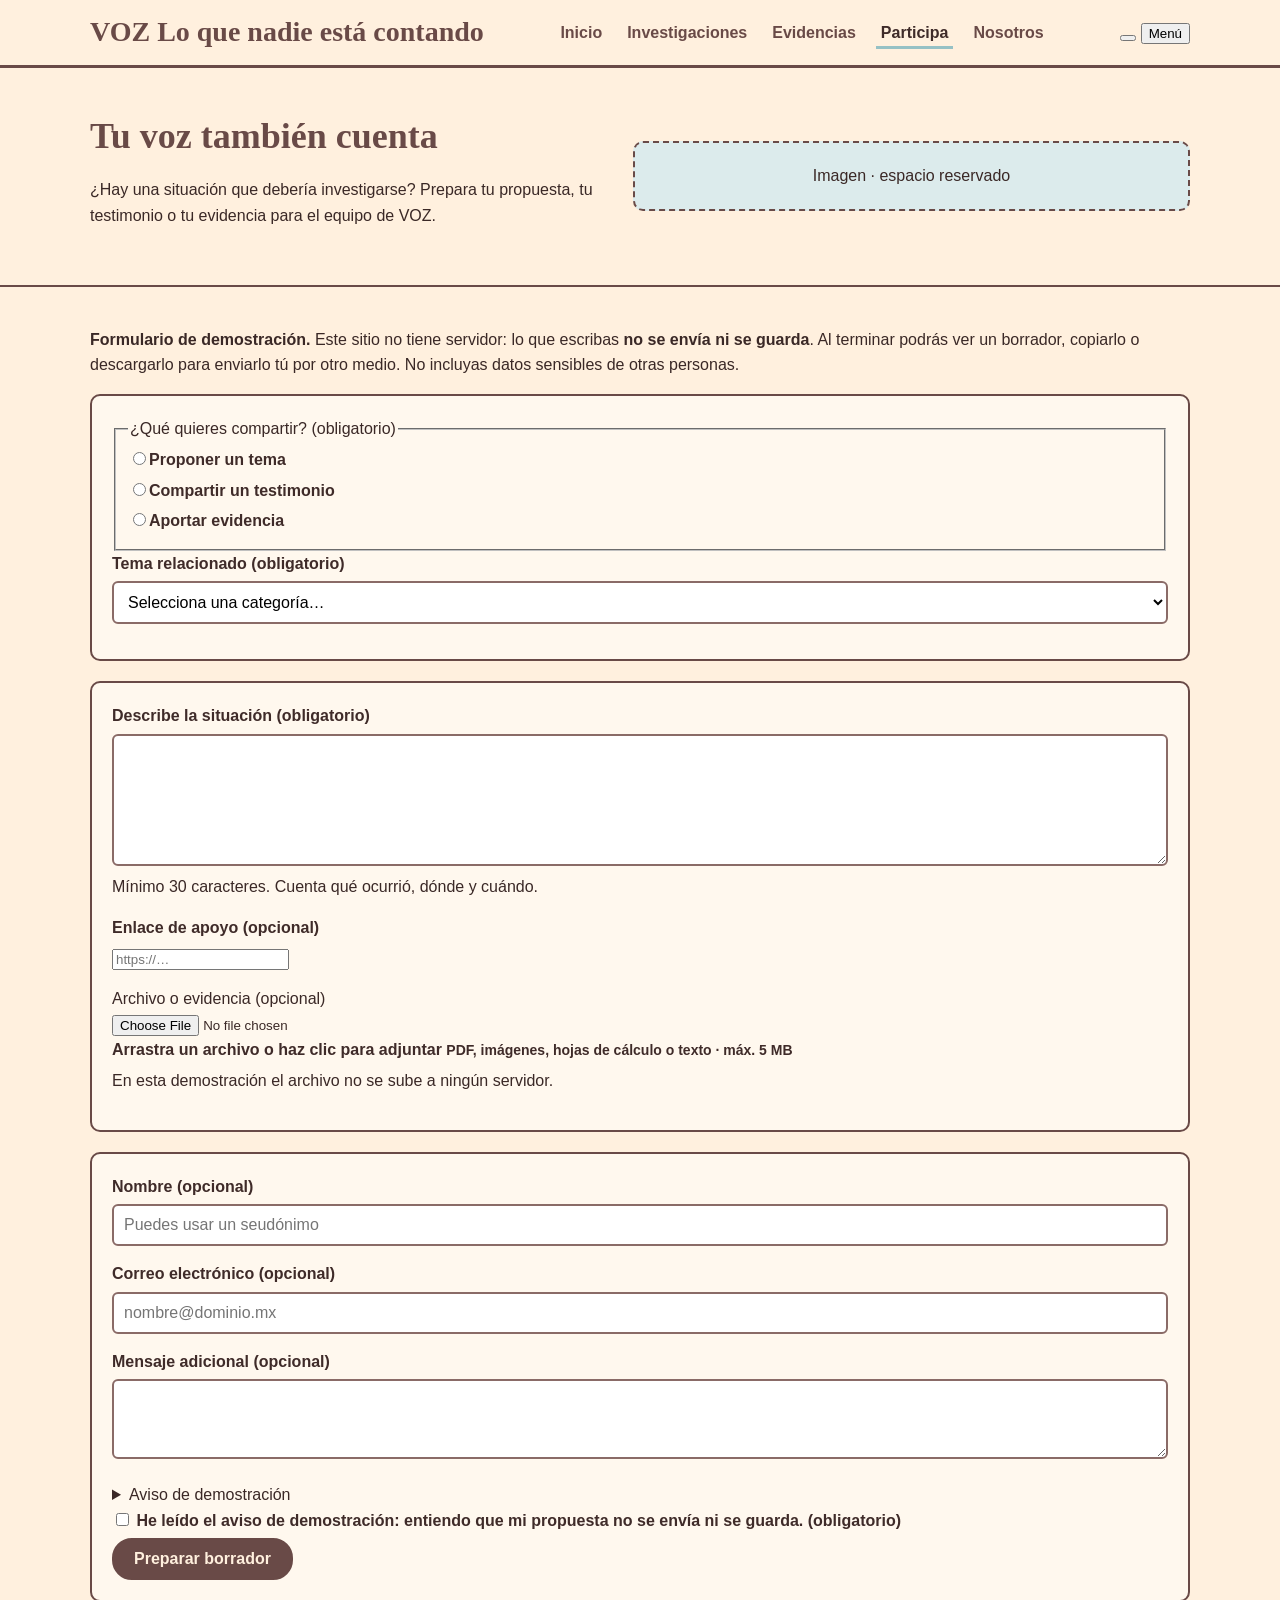
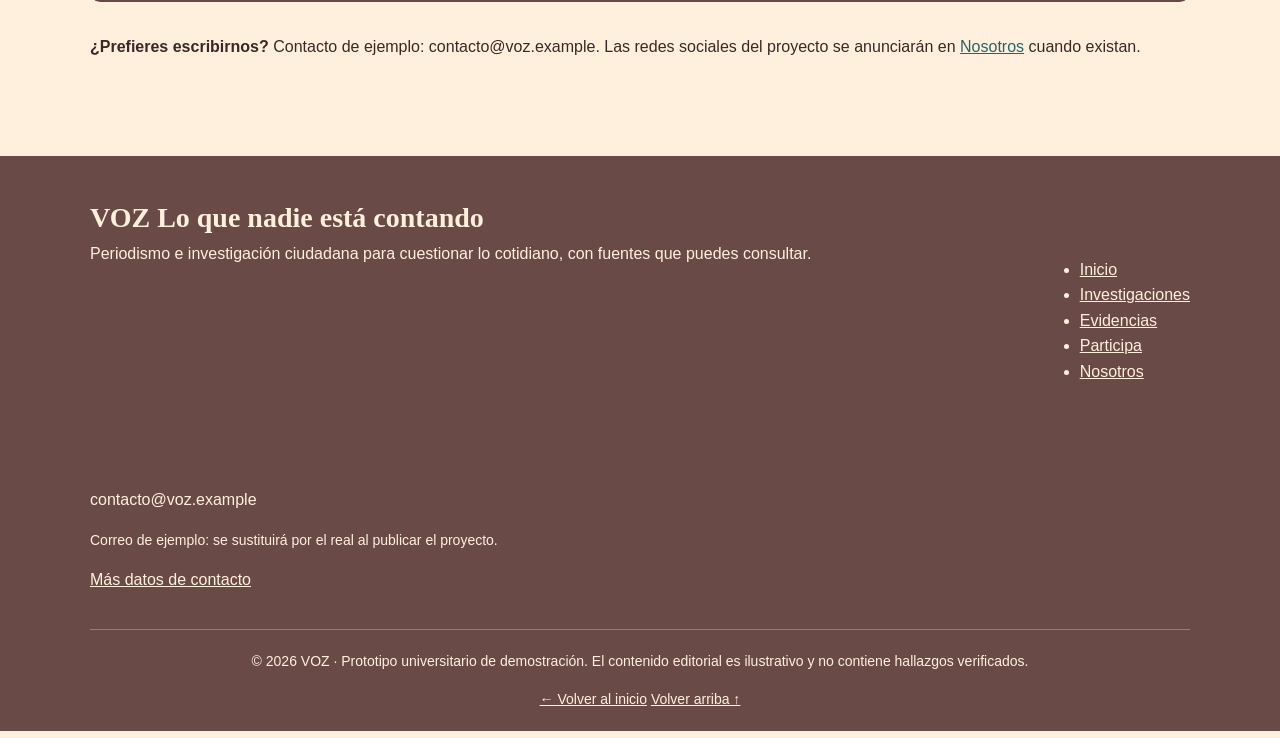
<file: participa.html>
<!DOCTYPE html>
<html lang="es">
<head>
  <meta charset="utf-8">
  <meta name="viewport" content="width=device-width, initial-scale=1">
  <title>Participa · VOZ — Lo que nadie está contando</title>
  <meta name="description" content="Propón una investigación, comparte un testimonio o aporta evidencia para VOZ.">
  <meta name="author" content="darany ramirez">
  <meta name="theme-color" content="#694A47">
  <link rel="icon" href="img/favicon.svg" type="image/svg+xml">
  <link rel="preconnect" href="https://fonts.googleapis.com">
  <link rel="preconnect" href="https://fonts.gstatic.com" crossorigin>
  <link rel="stylesheet" href="https://fonts.googleapis.com/css2?family=Fraunces:ital,opsz,wght@0,9..144,500;0,9..144,700;0,9..144,800;1,9..144,500;1,9..144,700&family=Source+Sans+3:wght@400;600;700&display=swap">
  <link rel="stylesheet" href="css/estilos.css">
  <script>document.documentElement.classList.add('js');</script>
</head>
<body id="top">
  <a class="skip" href="#contenido">Saltar al contenido</a>
  <header class="site-header">
    <div class="container header-in">
      <a class="logo" href="index.html" aria-label="VOZ — Lo que nadie está contando. Ir al inicio">
        <span class="logo__word">VOZ</span>
        <span class="logo__tag">Lo que nadie está contando</span>
      </a>
      <nav class="nav" id="menu-principal" aria-label="Navegación principal">
        <ul>
          <li><a href="index.html">Inicio</a></li>
          <li><a href="investigaciones.html">Investigaciones</a></li>
          <li><a href="evidencias.html">Evidencias</a></li>
          <li><a href="participa.html" aria-current="page">Participa</a></li>
          <li><a href="nosotros.html">Nosotros</a></li>
        </ul>
      </nav>
      <div class="header-actions">
        <button class="icon-btn search-btn" type="button" data-buscar aria-label="Buscar en VOZ"><span data-icon="buscar"></span></button>
        <button class="icon-btn menu-toggle" type="button" aria-expanded="false" aria-controls="menu-principal">
          <span class="sr-only">Menú</span><span class="menu-toggle__bars" aria-hidden="true"></span>
        </button>
      </div>
    </div>
  </header>

  <main id="contenido">
    <section class="page-hero" aria-labelledby="titulo-pagina">
      <div class="container page-hero__grid">
        <div>
          <h1 id="titulo-pagina">Tu voz también cuenta</h1>
          <p class="lead">¿Hay una situación que debería investigarse? Prepara tu propuesta, tu testimonio o tu evidencia para el equipo de VOZ.</p>
        </div>
        <div class="ph" role="img" aria-label="Ilustración reservada"><span data-icon="megafono"></span><span class="ph__txt">Imagen · espacio reservado</span></div>
      </div>
    </section>

    <section class="section" aria-label="Formulario de participación">
      <div class="container">
        <div class="aviso" role="note">
          <p><strong>Formulario de demostración.</strong> Este sitio no tiene servidor: lo que escribas <strong>no se envía ni se guarda</strong>. Al terminar podrás ver un borrador, copiarlo o descargarlo para enviarlo tú por otro medio. No incluyas datos sensibles de otras personas.</p>
        </div>

        <form id="form-participa" class="form-layout" novalidate>
          <section class="panel" aria-label="Qué quieres compartir">
            <fieldset aria-describedby="err-tipo">
              <legend>¿Qué quieres compartir? <span class="sr-only">(obligatorio)</span></legend>
              <div class="opciones">
                <label class="opcion"><input type="radio" name="tipo" value="tema"><span>Proponer un tema</span></label>
                <label class="opcion"><input type="radio" name="tipo" value="testimonio"><span>Compartir un testimonio</span></label>
                <label class="opcion"><input type="radio" name="tipo" value="evidencia"><span>Aportar evidencia</span></label>
              </div>
              <p class="error" id="err-tipo" aria-live="polite" hidden></p>
            </fieldset>
            <div class="campo">
              <label for="tema">Tema relacionado <span class="sr-only">(obligatorio)</span></label>
              <select id="tema" name="tema" aria-describedby="err-tema">
                <option value="">Selecciona una categoría…</option>
                <option value="educacion">Educación</option>
                <option value="movilidad">Movilidad y transporte</option>
                <option value="servicios">Servicios públicos</option>
                <option value="medioambiente">Medioambiente</option>
                <option value="sociedad">Desigualdades sociales</option>
                <option value="otro">Otro tema</option>
              </select>
              <p class="error" id="err-tema" aria-live="polite" hidden></p>
            </div>
          </section>

          <section class="panel" aria-label="Descripción y evidencia">
            <div class="campo">
              <label for="descripcion">Describe la situación <span class="sr-only">(obligatorio)</span></label>
              <textarea id="descripcion" name="descripcion" rows="6" aria-describedby="ayuda-desc cuenta err-descripcion"></textarea>
              <p class="hint" id="ayuda-desc">Mínimo 30 caracteres. Cuenta qué ocurrió, dónde y cuándo.</p>
              <p class="cuenta" id="cuenta" aria-live="off"></p>
              <p class="error" id="err-descripcion" aria-live="polite" hidden></p>
            </div>
            <div class="campo">
              <label for="enlace">Enlace de apoyo <span class="opt">(opcional)</span></label>
              <input id="enlace" name="enlace" type="url" inputmode="url" placeholder="https://…" aria-describedby="err-enlace">
              <p class="error" id="err-enlace" aria-live="polite" hidden></p>
            </div>
            <div class="campo">
              <span class="etiqueta" id="et-archivo">Archivo o evidencia <span class="opt">(opcional)</span></span>
              <div class="dropzone">
                <input class="sr-only" id="archivo" name="archivo" type="file" accept=".pdf,.png,.jpg,.jpeg,.webp,.doc,.docx,.xls,.xlsx,.csv,.txt" aria-describedby="ayuda-archivo err-archivo">
                <label class="dropzone__in" for="archivo">
                  <span data-icon="clip"></span>
                  <span><strong>Arrastra un archivo</strong> o haz clic para adjuntar</span>
                  <span class="small">PDF, imágenes, hojas de cálculo o texto · máx. 5 MB</span>
                </label>
              </div>
              <div class="archivo-info" id="archivo-info" hidden></div>
              <p class="hint" id="ayuda-archivo">En esta demostración el archivo no se sube a ningún servidor.</p>
              <p class="error" id="err-archivo" aria-live="polite" hidden></p>
            </div>
          </section>

          <section class="panel" aria-label="Datos de contacto y envío">
            <div class="campo">
              <label for="nombre">Nombre <span class="opt">(opcional)</span></label>
              <input id="nombre" name="nombre" type="text" autocomplete="name" placeholder="Puedes usar un seudónimo">
            </div>
            <div class="campo">
              <label for="correo">Correo electrónico <span class="opt">(opcional)</span></label>
              <input id="correo" name="correo" type="email" autocomplete="email" placeholder="nombre@dominio.mx" aria-describedby="err-correo">
              <p class="error" id="err-correo" aria-live="polite" hidden></p>
            </div>
            <div class="campo">
              <label for="mensaje">Mensaje adicional <span class="opt">(opcional)</span></label>
              <textarea id="mensaje" name="mensaje" rows="3" style="min-height:5rem"></textarea>
            </div>
            <details class="privacidad">
              <summary>Aviso de demostración</summary>
              <p>Este prototipo no tiene backend. Tus datos se procesan solo en tu navegador para mostrarte un borrador; no se transmiten, no se almacenan y se pierden al cerrar o recargar la página. Si el proyecto se publica, este aviso deberá sustituirse por un aviso de privacidad real.</p>
            </details>
            <div class="campo" style="margin-bottom:0">
              <label class="check" for="consentimiento">
                <input id="consentimiento" name="consentimiento" type="checkbox" aria-describedby="err-consentimiento">
                <span>He leído el aviso de demostración: entiendo que mi propuesta no se envía ni se guarda. <span class="sr-only">(obligatorio)</span></span>
              </label>
              <p class="error" id="err-consentimiento" aria-live="polite" hidden></p>
            </div>
            <div class="form-acciones">
              <button class="btn btn-primario" type="submit">Preparar borrador <span data-icon="flecha"></span></button>
            </div>
          </section>
        </form>

        <section class="confirmacion" id="confirmacion" tabindex="-1" aria-labelledby="titulo-conf" hidden>
          <h2 id="titulo-conf">Tu borrador está listo (aún no se ha enviado)</h2>
          <p><strong>Nada se envió ni se guardó:</strong> este sitio es una demostración y no tiene servidor. Puedes copiar o descargar el texto y mandarlo tú por otro medio.</p>
          <pre id="resumen-envio" tabindex="0" aria-label="Borrador de tu propuesta"></pre>
          <div class="btn-row" style="margin-top:0">
            <button class="btn btn-primario" type="button" id="btn-descargar"><span data-icon="descargar"></span> Descargar .txt</button>
            <button class="btn btn-borde" type="button" id="btn-copiar"><span data-icon="copiar"></span> Copiar texto</button>
            <button class="btn btn-borde" type="button" id="btn-otra">Preparar otra</button>
          </div>
          <p class="copiado" id="copiado" role="status"></p>
        </section>

        <div class="aviso" style="margin-top:2rem">
          <p><strong>¿Prefieres escribirnos?</strong> Contacto de ejemplo: contacto@voz.example. Las redes sociales del proyecto se anunciarán en <a href="nosotros.html#contacto">Nosotros</a> cuando existan.</p>
        </div>
      </div>
    </section>
  </main>
  <footer class="site-footer">
    <div class="container footer-in">
      <div class="footer-brand">
        <a class="logo" href="index.html" aria-label="VOZ — volver al inicio">
          <span class="logo__word">VOZ</span>
          <span class="logo__tag">Lo que nadie está contando</span>
        </a>
        <p>Periodismo e investigación ciudadana para cuestionar lo cotidiano, con fuentes que puedes consultar.</p>
      </div>
      <nav class="footer-nav" aria-label="Pie de página">
        <h2 class="footer-h">Explora</h2>
        <ul>
          <li><a href="index.html">Inicio</a></li>
          <li><a href="investigaciones.html">Investigaciones</a></li>
          <li><a href="evidencias.html">Evidencias</a></li>
          <li><a href="participa.html">Participa</a></li>
          <li><a href="nosotros.html">Nosotros</a></li>
        </ul>
      </nav>
      <div class="footer-contacto">
        <h2 class="footer-h">Contacto</h2>
        <p>contacto@voz.example</p>
        <p class="small">Correo de ejemplo: se sustituirá por el real al publicar el proyecto.</p>
        <p><a href="nosotros.html#contacto">Más datos de contacto</a></p>
      </div>
    </div>
    <div class="container footer-base">
      <p>© <span data-anio>2026</span> VOZ · Prototipo universitario de demostración. El contenido editorial es ilustrativo y no contiene hallazgos verificados.</p>
      <a href="index.html">← Volver al inicio</a>
      <a href="#top">Volver arriba ↑</a>
    </div>
  </footer>

  <script src="js/script.js"></script>
</body>
</html>
</file>
<file: css/estilos.css>
* {
  box-sizing: border-box;
}

body {
  margin: 0;
  font-family: Arial, Helvetica, sans-serif;
  font-size: 16px;
  line-height: 1.6;
  color: #3A2826;             /* Color de texto principal */
  background-color: #FFF0DE;  /* Color crema de fondo */
}
/* Títulos */
h1, h2, h3, h4 {
  font-family: Georgia, serif;
  color: #694A47;             /* Color café */
  margin-top: 0;
  margin-bottom: 12px;
}

h1 { font-size: 36px; }
h2 { font-size: 28px; }
h3 { font-size: 20px; }
p  { margin-top: 0; margin-bottom: 16px; }

/* Ocultar el enlace de salto fuera de la pantalla */
.skip {
  position: absolute;
  top: -100px;
  left: 10px;
  background-color: #694A47;
  color: #FFF0DE;
  padding: 8px 12px;
  border-radius: 6px;
  z-index: 1000;
}

/* Mostrarlo únicamente cuando se navega con el teclado (Tab) */
.skip:focus {
  top: 10px;
}

/* Asegurar que el botón de búsqueda se muestre y tenga estilo */
.search-btn {
  display: inline-flex !important; /* Fuerza a que se vea el botón */
  cursor: pointer;
}

/* Estilo simple para la ventana modal que se abrirá */
dialog.buscador {
  border: 2px solid #694A47;
  border-radius: 12px;
  background-color: #FFF8EE;
  padding: 20px;
  max-width: 500px;
  width: 90%;
  margin: 50px auto;
}

dialog::backdrop {
  background-color: rgba(63, 43, 41, 0.6);
}

.buscador__form {
  display: flex;
  gap: 10px;
  margin-bottom: 15px;
}

.buscador__form input {
  flex: 1;
  padding: 8px 12px;
  border: 2px solid #8A6B67;
  border-radius: 6px;
  font-size: 16px;
}

/* enlaces e imagenes */

a {
  color: #2C6268;
  text-decoration: underline;
}

a:hover {
  color: #694A47;
}

img {
  max-width: 100%;
  height: auto;
  display: block;
}
.container {
  width: 90%;
  max-width: 1100px;
  margin: 0 auto;
}

/* Elementos secundarios */
.muted { color: #6B5552; }
.small { font-size: 14px; }

.eyebrow {
  display: inline-block;
  font-size: 12px;
  font-weight: bold;
  text-transform: uppercase;
  color: #3F2B29;
  background-color: #96C1C5;
  padding: 4px 8px;
  border-radius: 4px;
  margin-bottom: 12px;
}

/* cabecera y nav*/
.site-header {
  position: sticky;
  top: 0;
  background-color: #FFF0DE;
  border-bottom: 3px solid #694A47;
  padding: 10px 0;
  z-index: 100;
}

.header-in {
  display: flex;
  align-items: center;
  justify-content: space-between;
}

.logo {
  text-decoration: none;
  color: #694A47;
  font-family: Georgia, serif;
  font-size: 28px;
  font-weight: bold;
}

.nav ul {
  display: flex;
  gap: 15px;
  list-style: none;
  margin: 0;
  padding: 0;
}

.nav a {
  text-decoration: none;
  font-weight: bold;
  color: #694A47;
  padding: 5px;
}

.nav a:hover,
.nav a[aria-current="page"] {
  color: #3F2B29;
  border-bottom: 3px solid #96C1C5;
}

/*botonoes*/

.btn {
  display: inline-block;
  font-size: 16px;
  font-weight: bold;
  padding: 10px 20px;
  border-radius: 20px;
  text-decoration: none;
  border: 2px solid #694A47;
  cursor: pointer;
  text-align: center;
}

.btn-primario {
  background-color: #694A47;
  color: #FFF0DE;
}

.btn-primario:hover {
  background-color: #3F2B29;
}

.btn-borde {
  background-color: transparent;
  color: #694A47;
}

.btn-borde:hover {
  background-color: #694A47;
  color: #FFF0DE;
}

.btn-acento {
  background-color: #96C1C5;
  color: #3F2B29;
  border-color: #3F2B29;
}

.hero, .page-hero {
  padding: 40px 0;
  border-bottom: 2px solid #694A47;
}

.hero-grid, .page-hero__grid {
  display: flex;
  gap: 30px;
  align-items: center;
}

.hero-grid > div, .page-hero__grid > div {
  flex: 1;
}

.section {
  padding: 40px 0;
}

.sec-head {
  display: flex;
  justify-content: space-between;
  align-items: center;
  border-top: 2px solid #694A47;
  padding-top: 15px;
  margin-bottom: 20px;
}

.ph {
  background-color: #DCEBEC;
  border: 2px dashed #694A47;
  border-radius: 10px;
  padding: 20px;
  text-align: center;
}

/* Banners destacados */
.banner {
  display: flex;
  align-items: center;
  gap: 20px;
  padding: 20px;
  border: 2px solid #694A47;
  border-radius: 10px;
  background-color: #DCEBEC;
  margin-bottom: 20px;
}

.banner--cafe {
  background-color: #694A47;
  color: #FFF0DE;
}

.banner--cafe h2, .banner--cafe h3 {
  color: #FFF0DE;
}

.chip, .etq {
  display: inline-block;
  font-size: 12px;
  font-weight: bold;
  text-transform: uppercase;
  padding: 3px 8px;
  border-radius: 4px;
  border: 1px solid #3F2B29;
}

.etq--hecho {
  background-color: #96C1C5;
  color: #3F2B29;
}

.etq--testimonio {
  background-color: #F5DFC3;
  color: #3F2B29;
}

.filtros {
  display: flex;
  gap: 10px;
  list-style: none;
  padding: 0;
  margin-bottom: 20px;
  flex-wrap: wrap;
}

.filtro {
  background-color: #FFF8EE;
  border: 2px solid #694A47;
  padding: 6px 16px;
  border-radius: 20px;
  cursor: pointer;
  font-weight: bold;
}

.filtro:hover, .filtro[aria-pressed="true"] {
  background-color: #694A47;
  color: #FFF0DE;
}
.panel {
  background-color: #FFF8EE;
  border: 2px solid #694A47;
  border-radius: 10px;
  padding: 20px;
  margin-bottom: 20px;
}

.campo {
  margin-bottom: 15px;
}

label {
  display: block;
  font-weight: bold;
  margin-bottom: 5px;
  color: #3F2B29;
}

input[type="text"],
input[type="email"],
select,
textarea {
  width: 100%;
  padding: 10px;
  border: 2px solid #8A6B67;
  border-radius: 6px;
  background-color: #FFFFFF;
  font-size: 16px;
}

input:focus, select:focus, textarea:focus {
  outline: none;
  border-color: #3F2B29;
}

.site-footer {
  background-color: #694A47;
  color: #FFF0DE;
  padding: 40px 0 20px;
  margin-top: 40px;
}

.site-footer a {
  color: #FFF0DE;
}

.footer-in {
  display: flex;
  flex-wrap: wrap;
  gap: 30px;
  justify-content: space-between;
  margin-bottom: 20px;
}

.footer-base {
  border-top: 1px solid rgba(255, 240, 222, 0.3);
  padding-top: 20px;
  text-align: center;
  font-size: 14px;
}

/* Reglas para móviles y pantallas pequeñas */
@media (max-width: 860px) {
  
  /* 1. Ocultar el menú de navegación por defecto en móviles */
  .nav {
    display: none;
    position: absolute;
    top: 100%;
    left: 0;
    right: 0;
    background-color: #FFF0DE;
    border-bottom: 3px double #694A47;
    padding: 10px 20px;
    z-index: 99;
  }

  /* 2. MOSTRAR EL MENÚ cuando el JS le agrega la clase 'is-open' */
  .nav.is-open {
    display: block !important;
  }

  /* Estilos para que los enlaces se vean en lista vertical */
  .nav.is-open ul {
    flex-direction: column;
    gap: 10px;
  }
}
</file>
